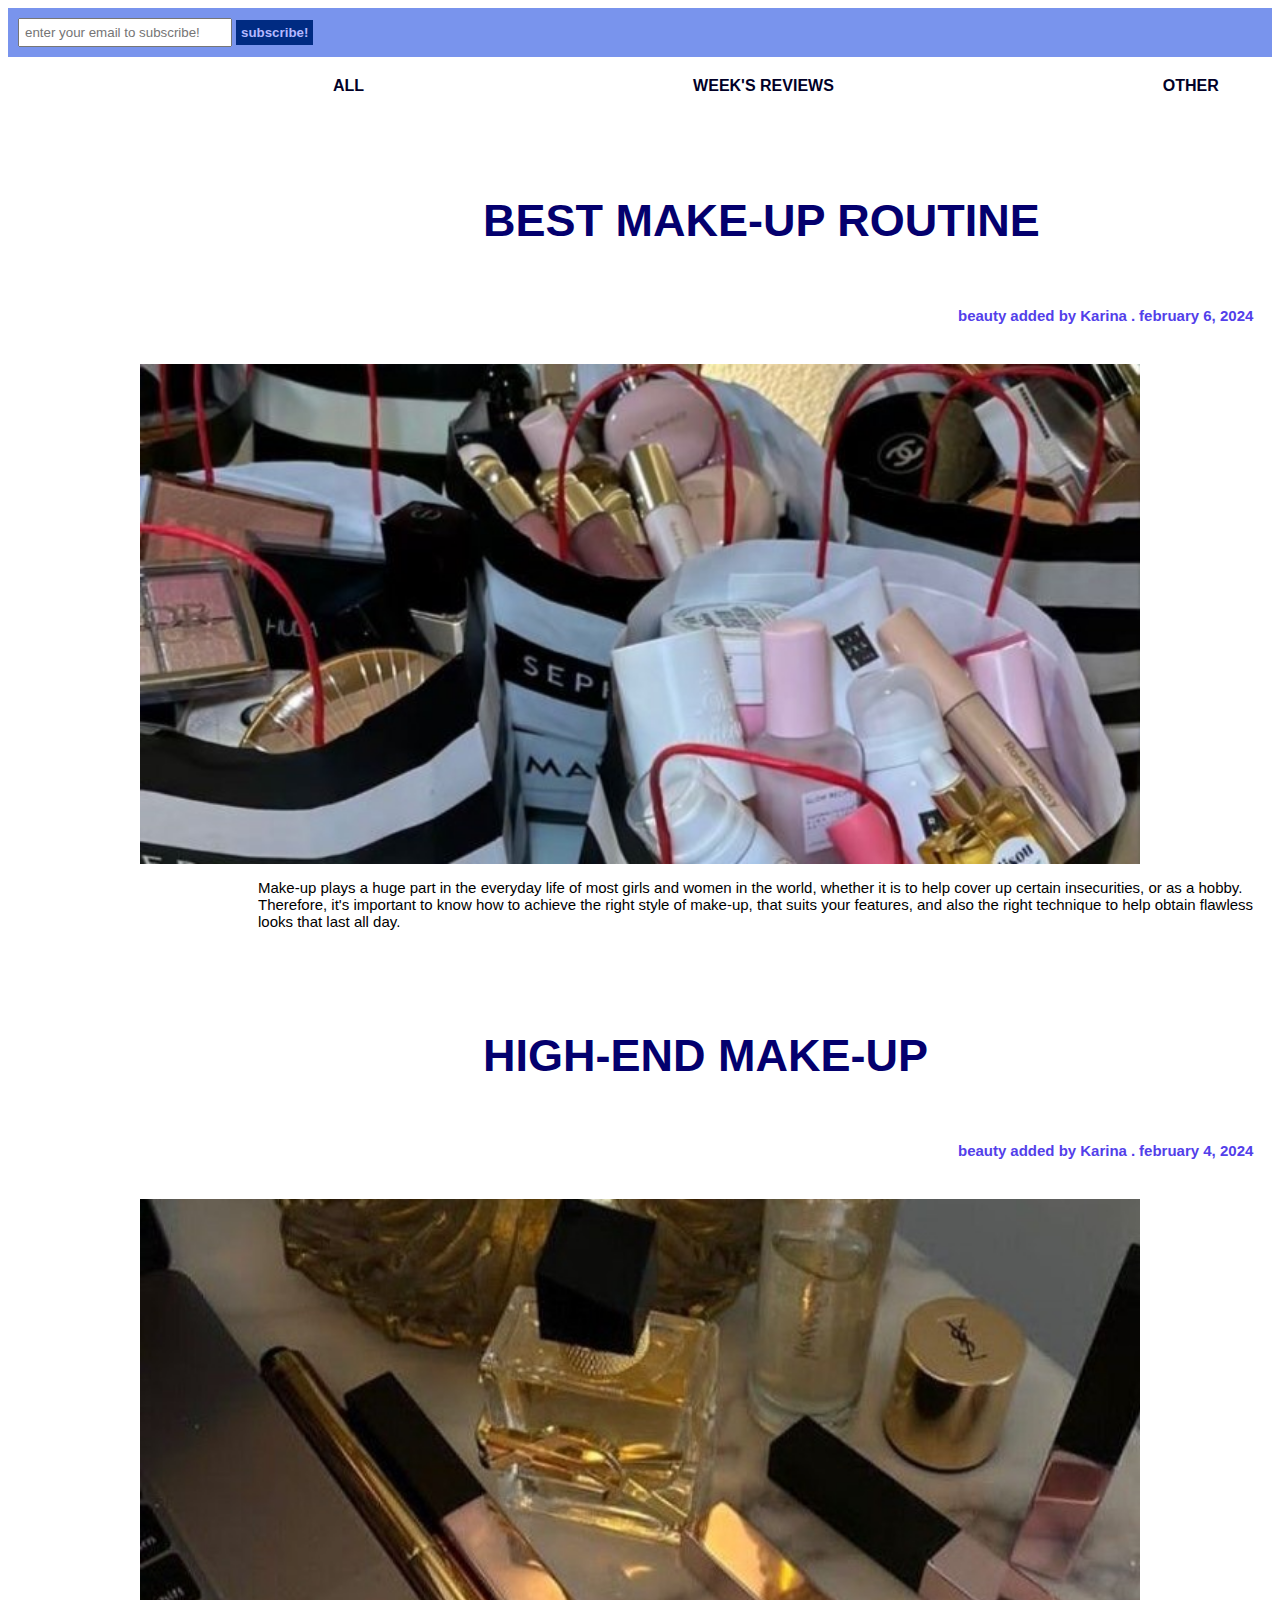
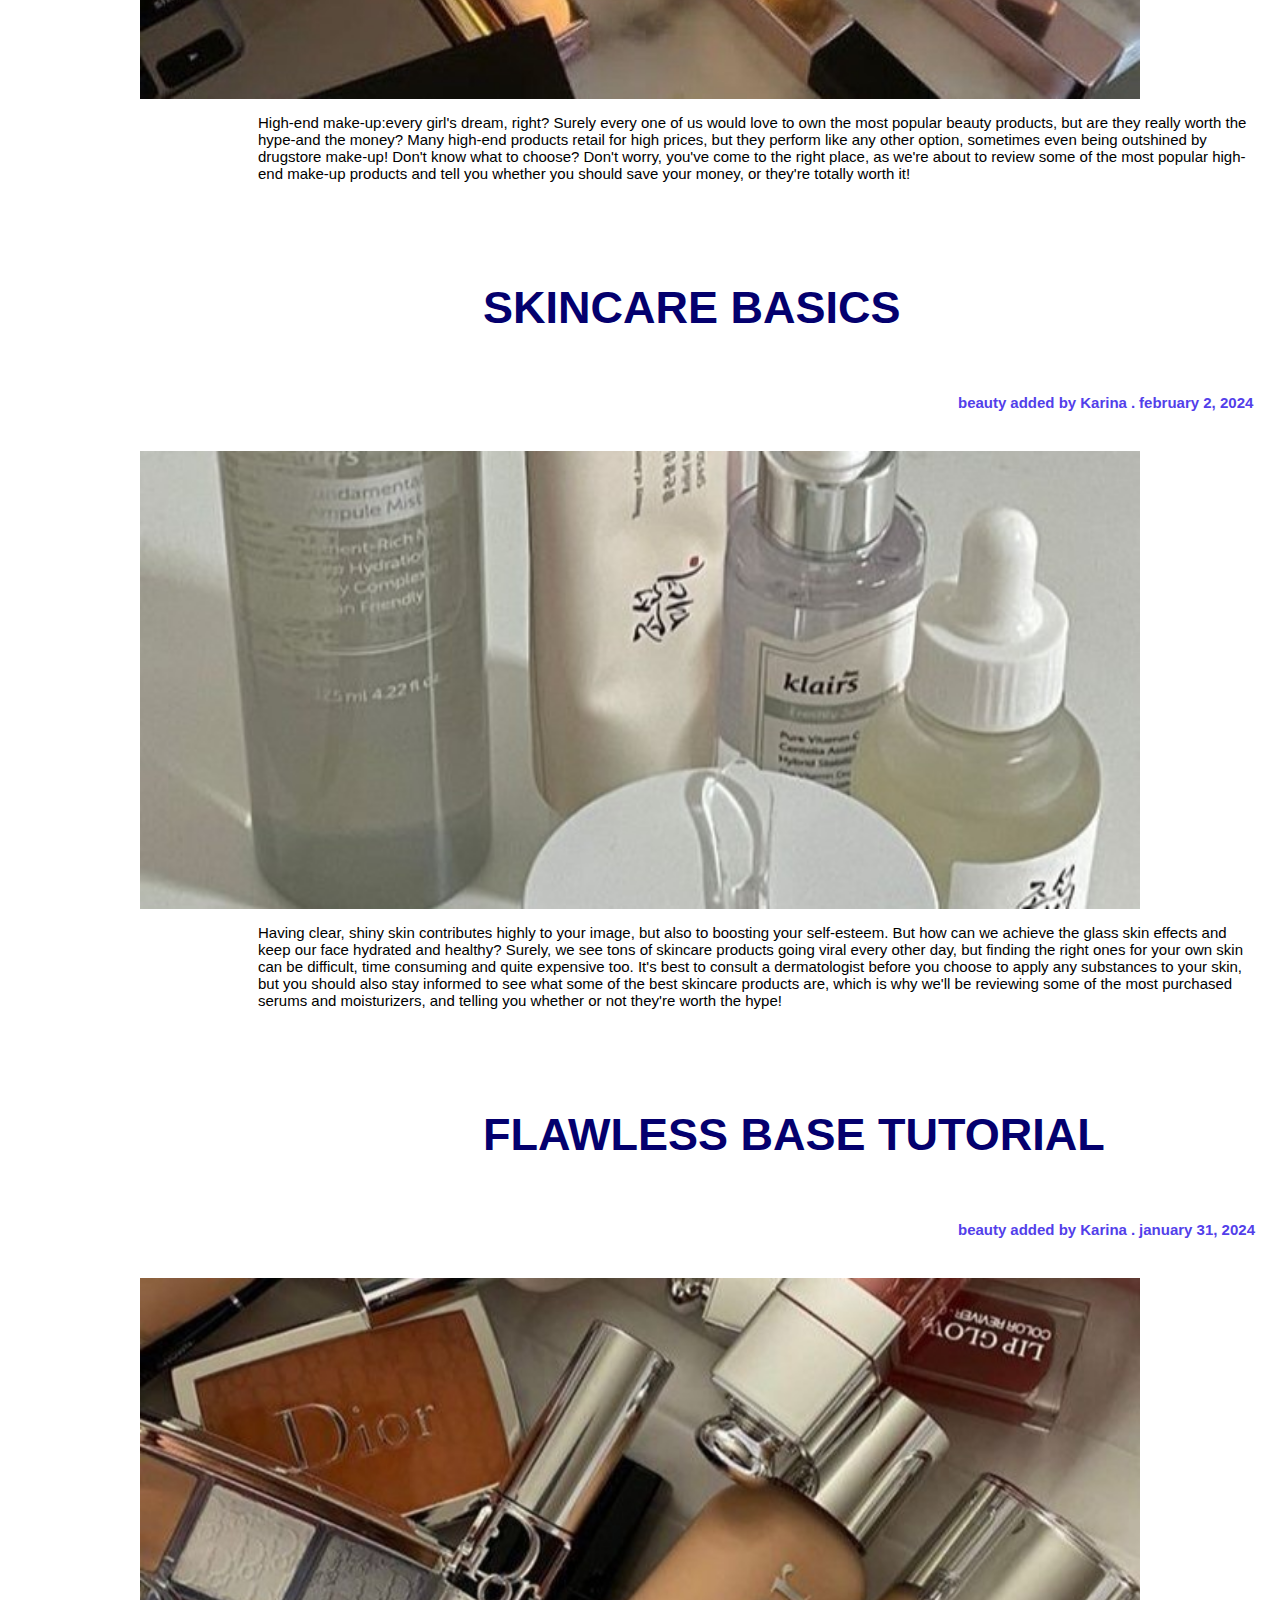
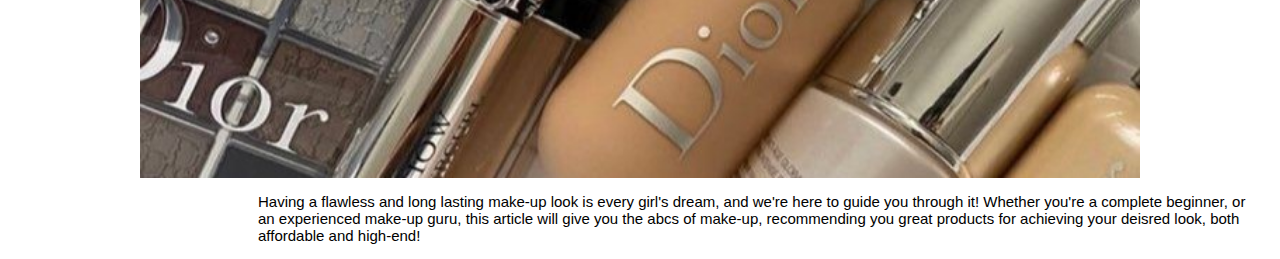
<file: index.html>
<!DOCTYPE html>
<html lang="en">
<head>
    <meta charset="UTF-8">
    <meta name="viewport" content="width=device-width, initial-scale=1.0">
    <title>riri blog</title>
    <link rel="stylesheet" href="mystyle.css">
</head>
<body>

    <header>
        <div class="subscribe">
        <form>
            <input type="email" placeholder="enter your email to subscribe!">
             <button type="submit"> subscribe!</button>
        </form>
        </div>

    </header>
   <div class="menu" onclick="openALL()">ALL</div>
   <div class="menu" onclick="openWEEKSPECIAL()">WEEK'S REVIEWS</div>
   <div class="menu" onclick="openOTHER()">OTHER</div>

   <h1 class="title">BEST MAKE-UP ROUTINE</h1>
   <h5 class="under_title first">beauty</h5>
   <h5 class="under_title">added by</h5>
   <h5 class="under_title">Karina</h5>
   <h5 class="under_title">.</h5>
   <h5 class="under_title">february 6, 2024</h5>
   <img src="sephora bags.jpeg" class="image">
   <p class="descript">Make-up plays a huge part in the everyday life of most girls and women in the world, 
    whether it is to help cover up certain insecurities, or as a hobby. Therefore, it's important to know 
    how to achieve the right style of make-up, that suits your features, and also the right technique to
    help obtain flawless looks that last all day.  </p>

   <h1 class="title">HIGH-END MAKE-UP</h1>
   <h5 class="under_title first">beauty</h5>
   <h5 class="under_title">added by</h5>
   <h5 class="under_title">Karina</h5>
   <h5 class="under_title">.</h5>
   <h5 class="under_title">february 4, 2024</h5>
   <img src="Make up.jpeg" class="image">
   <p class="descript"> High-end make-up:every girl's dream, right? Surely every one of us would love to own
    the most popular beauty products, but are they really worth the hype-and the money? Many high-end products
    retail for high prices, but they perform like any other option, sometimes even being outshined by drugstore
    make-up! Don't know what to choose? Don't worry, you've come to the right place, as we're about to review 
    some of the most popular high-end make-up products and tell you whether you should save your money, or they're totally worth it!</p>

   <h1 class="title">SKINCARE BASICS</h1>
   <h5 class="under_title first">beauty</h5>
   <h5 class="under_title">added by</h5>
   <h5 class="under_title">Karina</h5>
   <h5 class="under_title">.</h5>
   <h5 class="under_title">february 2, 2024</h5>
   <img src="Skincare Aesthetic.jpeg" class="image">
   <p class="descript">Having clear, shiny skin contributes highly to your image, but also to boosting your self-esteem. But how 
    can we achieve the glass skin effects and keep our face hydrated and healthy? Surely, we see tons of skincare products going
    viral every other day, but finding the right ones for your own skin can be difficult, time consuming and quite expensive too. 
    It's best to consult a dermatologist before you choose to apply any substances to your skin, but you should also stay informed 
    to see what some of the best skincare products are, which is why we'll be reviewing some of the most purchased serums and moisturizers,
    and telling you whether or not they're worth the hype! </p>

   <h1 class="title">FLAWLESS BASE TUTORIAL</h1>
   <h5 class="under_title first">beauty</h5>
   <h5 class="under_title">added by</h5>
   <h5 class="under_title">Karina</h5>
   <h5 class="under_title">.</h5>
   <h5 class="under_title">january 31, 2024</h5>
   <img src="dior makeup.jpeg" class="image">
   <p class="descript">Having a flawless and long lasting make-up look is every girl's dream, and we're here to guide you through it!
    Whether you're a complete beginner, or an experienced make-up guru, this article will give you the abcs of make-up, recommending 
    you great products for achieving your deisred look, both affordable and high-end!</p>
    <script src="script.js"></script>
</body>
</html>
</file>
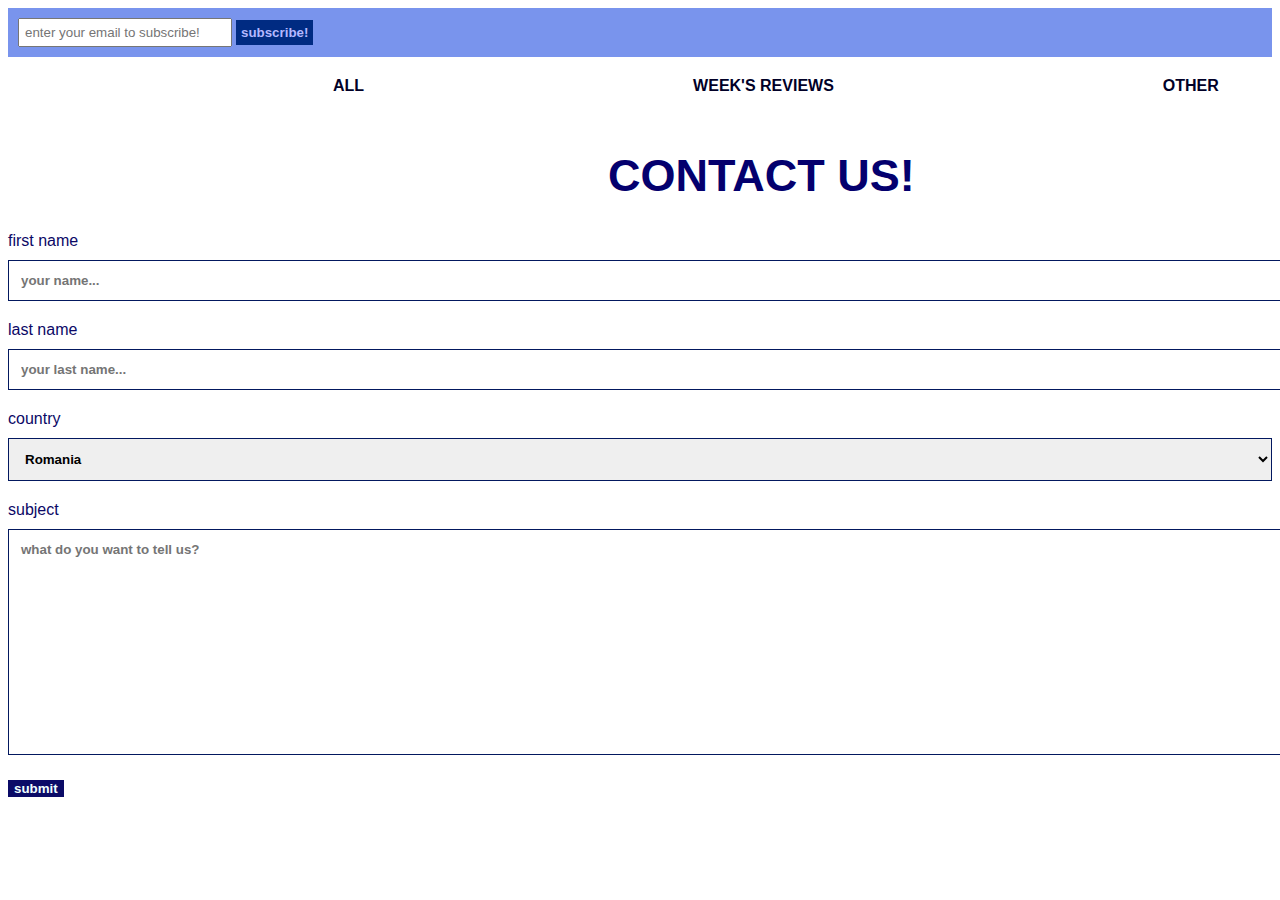
<file: other.html>
<!DOCTYPE html>
<html lang="en">
<head>
    <meta charset="UTF-8">
    <meta name="viewport" content="width=device-width, initial-scale=1.0">
    <title class="title">OTHERS</title>
    <link rel="stylesheet" href="mystyle.css">
</head>
<body>
    <header>
        <div class="subscribe">
        <form>
            <input type="email" placeholder="enter your email to subscribe!">
             <button type="submit"> subscribe!</button>
        </form>
        </div>

    </header>
   <div class="menu" onclick="openALL()">ALL</div>
   <div class="menu" onclick="openWEEKSPECIAL()">WEEK'S REVIEWS</div>
   <div class="menu" onclick="openOTHER()">OTHER</div>
   <h1 class="othertitle">CONTACT US!</h1>
        <div class="container">
            <form>
                <label class="labeltitle">first name</label>
                <input type="text" placeholder="your name...">
                
                <label class="labeltitle">last name</label>
                <input type="text" placeholder="your last name...">

                <label class="labeltitle">country</label>
                <select>
                    <option>Romania</option>
                    <option>USA</option>
                    <option>France</option>
                </select>

                <label class="labeltitle">subject</label>
                <textarea placeholder="what do you want to tell us?" style="height:200px"></textarea>
                

                <input type="submit" value="submit"> 
            
            </form>


        </div>
    
</body>
</html>

<script src="script.js"></script>
</file>
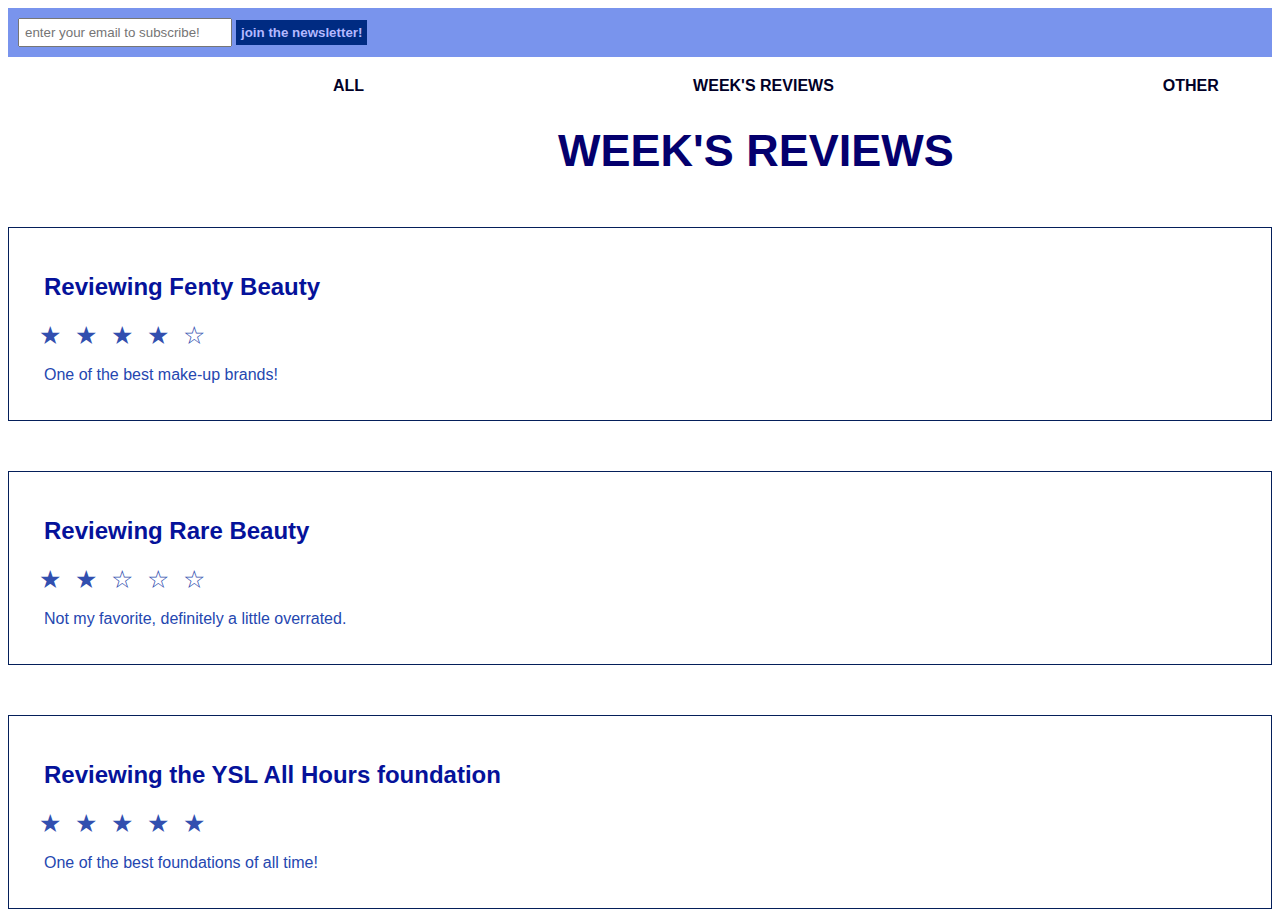
<file: weekspecial.html>
<!DOCTYPE html>
<html lang="en">
<head>
    <meta charset="UTF-8">
    <meta name="viewport" content="width=device-width, initial-scale=1.0">
    <title>WEEK'S REVIEWS</title>
    <link rel="stylesheet" href="mystyle.css">
</head>
<body>
    <header>
        <div class="subscribe">
        <form>
            <input type="email" placeholder="enter your email to subscribe!">
             <button type="submit">
                join the newsletter!

             </button>
        </form>
        </div>

    </header>
   <div class="menu" onclick="openALL()">ALL</div>
   <div class="menu" onclick="openWEEKSPECIAL()">WEEK'S REVIEWS</div>
   <div class="menu" onclick="openOTHER()">OTHER</div>

   <h1 class="reviewsmaintitle"> WEEK'S REVIEWS</h1>
   <div class="weekspecial">
            <h2 class="reviewstitle"> Reviewing Fenty Beauty</h2>
            <span class="star">&#9733</span>
            <span class="star">&#9733</span>
            <span class="star">&#9733</span>
            <span class="star">&#9733</span>
            <span class="star">&#9734</span>
</p>
<p class="reviewscontent"> One of the best make-up brands!</p>
</div>
<div class="weekspecial">
            <h2 class="reviewstitle"> Reviewing Rare Beauty</h2>
            <span class="star">&#9733</span>
            <span class="star">&#9733</span>
            <span class="star">&#9734</span>
            <span class="star">&#9734</span>
            <span class="star">&#9734</span>
</p>
<p class="reviewscontent"> Not my favorite, definitely a little overrated.</p>
</div>

<div class="weekspecial">
            <h2 class="reviewstitle"> Reviewing the YSL All Hours foundation</h2>
            <span class="star">&#9733</span>
            <span class="star">&#9733</span>
            <span class="star">&#9733</span>
            <span class="star">&#9733</span>
            <span class="star">&#9733</span>
</p>
<p class="reviewscontent"> One of the best foundations of all time!</p>
</div>
<script src="script.js"></script>

</body>
</html>
</file>
<file: mystyle.css>
.menu{
    margin-left: 325px;
    margin-top: 20px;
    color: rgb(1, 0, 39);
    font-family: Arial, Helvetica, sans-serif;
    display: inline-block;
    font-weight: 550;
       
}

.menu:hover {
    color:rgb(139, 167, 252);
}

.title{
    margin-left: 475px;
    width: 800px;
    font-family: Arial, Helvetica, sans-serif ;
    font-size: 45px;
    font-weight: 650;
    margin-top: 100px;
    display: block;
    color:rgb(4, 0, 110);
    
}

.under_title{
    color: rgb(83, 63, 234);
    font-size: 15px;
    font-family: Arial, Helvetica, sans-serif;
    margin-top: 30px;
    margin-bottom: 40px;
    display: inline-block;

}

.first{
    margin-left: 950px;
}

.image{
    width: 1000px;
    display: block;
    margin: 0 auto;
}
.descript{
    margin-left: 250px;
    width: 1000px;
    display: block;
    font-family: 'Segoe UI', Tahoma, Geneva, Verdana, sans-serif ;
    color: black;
    font-size: 15px;
}

header{
    position: sticky;
    top: 0;
    background-color: rgb(114, 162, 252);
}

.subscribe{
    padding: 10px;
    background-color: rgb(121, 148, 237);
}

.subscribe input{
    width: 200px;
    padding: 5px;
}
.subscribe button{
    background-color: rgb(0, 43, 130);
    border: none;
    padding: 5px 5px;
    color: rgb(179, 184, 255);
    font-weight: bold;


}

.subscribe button:hover{
    color: rgb(237, 246, 255);
}

.weekspecial{
    margin-top: 50px;
    border: 1px solid rgb(4, 31, 90);
    padding: 20px;
}

.reviewstitle{
    margin-top: 25px;
    margin-left: 15px;
    color: rgb(5, 18, 154);
    font-family: Arial, Helvetica, sans-serif;
}

.reviewscontent{
    margin-left: 15px;
    color: rgb(37, 71, 176);
    font-family: Arial, Helvetica, sans-serif;
}

.star{
    margin-left: 10px;
    color: rgb(50, 79, 175);
    font-size: 25px;
}

.reviewsmaintitle {
    margin-left:550px ;
    color:rgb(4, 0, 110) ;
    font-family: Arial, Helvetica, sans-serif ;
    font-size: 45px;
    font-weight: 650;
}

.reviewstitle:hover{
    color: rgb(107, 107, 228);
}

input[type="text"], select, textarea{
    width:100%;
    padding: 12px;
    border: 1px solid rgb(3, 24, 95);
    margin-top: 10px;
    margin-bottom: 20px;
    font-family: Arial, Helvetica, sans-serif;
    font-weight: bold;
}

input[type="submit"]{
    background-color: rgb(11, 11, 103);
    color: azure;
    border: none;
    font-family: Arial, Helvetica, sans-serif;
    font-weight: bold;
}

input[type="submit"]:hover{
    color: rgb(5, 5, 91);
    background-color: rgb(108, 157, 247);
}

.labeltitle{
    font-family: Arial, Helvetica, sans-serif;
    color: rgb(11, 8, 102);
}

.labeltitle:hover{
    color: rgb(85, 85, 228);
}


.othertitle{
    margin-left: 600px;
    width: 600px;
    font-family: Arial, Helvetica, sans-serif ;
    font-size: 45px;
    font-weight: 650;
    margin-top: 55px;
    display: block;
    color:rgb(4, 0, 110);
}

.othertitle:hover{
    color: rgb(90, 117, 238);
}
</file>
